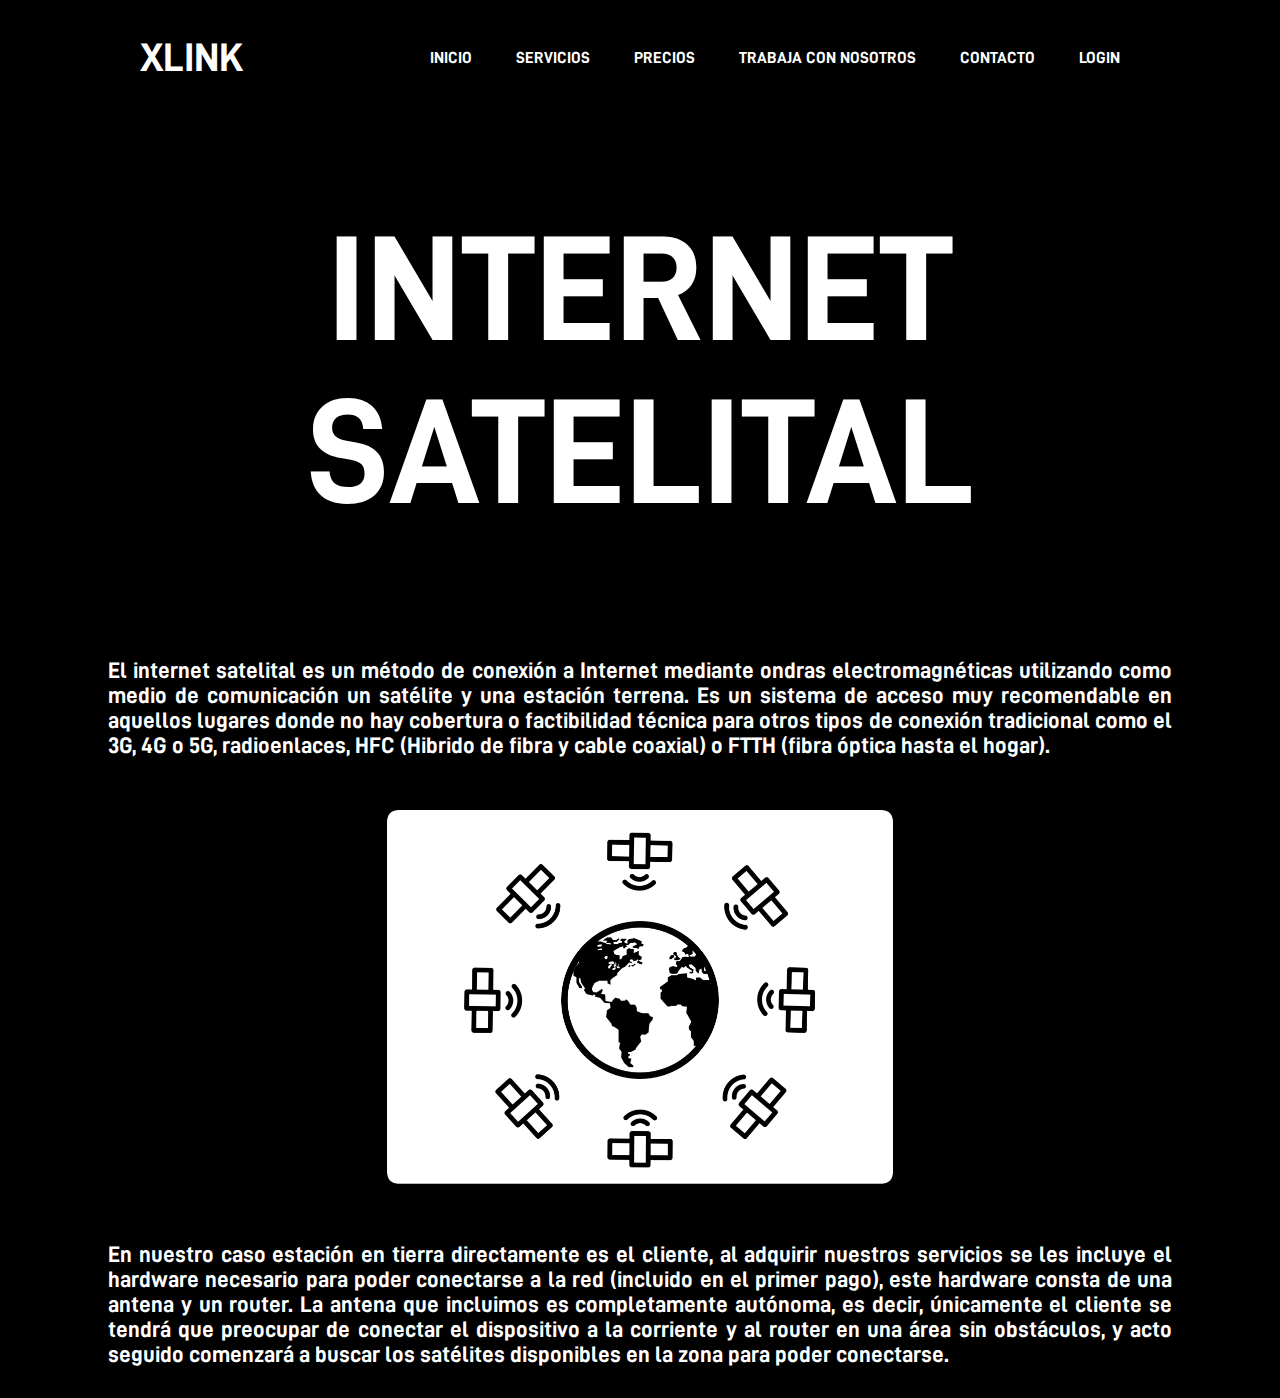
<file: servicios.html>
<!DOCTYPE html>
<html lang="es">
<head>
  <meta charset="utf-8">
  <title>XLINK</title>
  <meta name="viewport" content="width=device-width, initial-scale=1.0">
  <link rel="stylesheet" href="styles.css">
</head>

<body>
    <header>
		<div class="wrapper">
			<div class="logo"><a class="alogo" href="index.html">XLINK</a></div>
			
			<nav>
				<a class="atest" href="index.html">INICIO</a>
				<a class="atest" href="servicios.html">SERVICIOS</a>
				<a class="atest" href="precios.html">PRECIOS</a>
				<a class="atest" href="trabaja.html">TRABAJA CON NOSOTROS</a>
        <a class="atest"  href="contacto.html">CONTACTO</a>
        <a class="atest" href="login.html">LOGIN</a>
			</nav>
		</div>
	</header>




<div class="txt1">

    <h1>INTERNET SATELITAL</h1>
</div>


  <div class="divtextoserv">
    <p class="textoserv">El internet satelital es un método de conexión a Internet mediante ondras electromagnéticas utilizando como medio de comunicación un satélite y una estación terrena. Es un sistema de acceso muy recomendable en aquellos lugares donde no hay cobertura o factibilidad técnica para otros tipos de conexión tradicional como el 3G, 4G o 5G, radioenlaces, HFC (Hibrido de fibra y cable coaxial) o FTTH (fibra óptica hasta el hogar).</p>
  

    
  </div>
  <img src="img/satelites.png" alt="" class="imgsatelites">

  <div class="divtextoserv">
    <p class="textoserv">En nuestro caso estación en tierra directamente es el cliente, al adquirir nuestros servicios se les incluye el hardware necesario para poder conectarse a la red (incluido en el primer pago), este hardware consta de una antena y un router. La antena que incluimos es completamente autónoma, es decir, únicamente el cliente se tendrá que preocupar de conectar el dispositivo a la corriente y al router en una área sin obstáculos, y acto seguido comenzará a buscar los satélites disponibles en la zona para poder conectarse.</p>
  

    
  </div>
   
  




	




</body>
</html>
</file>
<file: styles.css>
@font-face {
    font-family: D-DIN;
    src: url(D-DIN-Bold.otf);
}
@font-face {
    font-family: D-DIN2;
    src: url(D-DIN.otf);
}

body{
    background-color: black;
    font-family: D-DIN;
    color: white;

	background-size:  100%;
    background-repeat:no-repeat;
	background-position: center ;


}
.container{
	margin: 0 auto;
}






.textotrabajo{
	font-size: 50px;
}





.TRABAJA{
	align-items: center;
	width: 70%;
	height: 70%;
	margin: 0 auto;
}

.reset {
	clear: both;
	height: 70%;
	width: 70%;
	margin: 0 auto;
  }

.txt2{
	height: 40%;
	width: 40%;
	border-color: solid	1px wheat;
}

header {
	width: 100%; /* Establecemos que el header abarque el 100% del documento */
	overflow:hidden; /* Eliminamos errores de float */
	margin-bottom:20px;
}

.wrapper {
	width:90%; /* Establecemos que el ancho sera del 90% */
	max-width:1000px; /* Aqui le decimos que el ancho máximo sera de 1000px */
	margin:auto; /* Centramos los elementos */
	overflow:hidden; /* Eliminamos errores de float */
}

header .logo {
	color:#f2f2f2;
	font-size:40px;
	line-height:100px;
	float:left;
	text-decoration: none;
}
.alogo{
	text-decoration: none;
	color: white;
}

header nav {
	float:right;
	line-height:100px;
}


/* FORMATO ENLACES */

.atest {
    text-decoration: none;
	color: white;
	padding:10px 20px;
	font-size:16px;
    background-image: linear-gradient(currentColor, currentColor);
    background-position: 0% 100%;
    background-repeat: no-repeat;
    background-size: 0% 1px;
    transition: background-size .60s;
}
.atest:hover, a:focus {
    background-size: 100% 1px;
}


table,tr,th,td{


border: white 3px solid;
border-collapse: collapse;
margin: 0 auto;
}



.p{
	float: right;
	font-family: D-DIN2;
	color: rgb(255, 255, 255);
	margin: 10%;
	pad: 10%;
}







	h1{
		font-size: 150px;
	 
	}


	.txt1{
		text-align: center;
		margin: 20px 20px;
	}

	.contactoform{
		position: absolute;
		width: 300px;
		height: 300px;
		overflow:auto;
		background-color: green;
		align-items: center;
	}

	

	/* login */

	#contenedor {
		display: flex;
		align-items: center;
		justify-content: center;
		
		margin: 0;
		padding: 0;
		min-width: 100vw;
		min-height: 70vh;
		width: 100%;
		height: 100%;
	}
	
	#central {
		max-width: 500px;
		width: 100%;
	}
	
	.titulo {
		font-size: 250%;
		color:#000000;
		text-align: center;
		margin-bottom: 20px;
	}
	
	#login {
		width: 100%;
		padding: 50px 30px;
		background-color: #d6d6d6;
		
		-webkit-box-shadow: 0px 0px 5px 5px rgba(0,0,0,0.15);
		-moz-box-shadow: 0px 0px 5px 5px rgba(0,0,0,0.15);
		box-shadow: 0px 0px 5px 5px rgba(0,0,0,0.15);
		
		border-radius: 3px 3px 3px 3px;
		-moz-border-radius: 3px 3px 3px 3px;
		-webkit-border-radius: 3px 3px 3px 3px;
		
		box-sizing: border-box;
	}

	#login input {
		font-size: 110%;
		color: #000000;
		
		display: block;
		width: 100%;
		height: 50px;
		
		margin-bottom: 10px;
		padding: 5px 5px 5px 10px;
		
		box-sizing: border-box;
		
		border: none;
		border-radius: 3px 3px 3px 3px;
		-moz-border-radius: 3px 3px 3px 3px;
		-webkit-border-radius: 3px 3px 3px 3px;
	}
	
	#login input::placeholder {
		
		color: #000000;
	}
	
	#login button {
		
		font-size: 110%;
		color:#000000;
		width: 100%;
		height: 40px;
		border: none;
		
		border-radius: 3px 3px 3px 3px;
		-moz-border-radius: 3px 3px 3px 3px;
		-webkit-border-radius: 3px 3px 3px 3px;
		
		background-color: #ffffff;
		
		margin-top: 10px;
	}
	
	#login button:hover {
		background-color: #ff7300;
		color:#ffffff;
	}
	
	.pie-form {
		font-size: 90%;
		text-align: center;    
		margin-top: 15px;
	}
	
	.pie-form a {
		display: block;
		text-decoration: none;
		color: #000000;
		margin-bottom: 3px;
	}
	
	.pie-form a:hover {
		color: #ff7300;
	}
	
	.inferior {
		margin-top: 10px;
		font-size: 90%;
		text-align: center;
	}
	
	.inferior a {
		display: block;
		text-decoration: none;
		color: #ffffff;
		margin-bottom: 3px;
	}
	
	.inferior a:hover {
		color: #ff7300;
	}








	/* IMAGENES */

	
	.logoimg{
	
		display: block;
		width: 40%;
		margin-left: auto;
		margin-right: auto;
		
		}


	.imgsatelites{
		margin-top: 30px;
		margin-bottom: 30px;
		width: 40%;
		height: 40%;
		margin-left: auto;
		margin-right: auto;
		display: block;

	}

	iframe{
		width: 100%;
		height:100vh;
	}











	.textoserv{
		margin-left: 100px;
		margin-right: 100px;
		font-size: 0.6cm;
	}





.divtextoserv{
	justify-content:center;
	display:table-cell;
	text-align: justify;
	
	
}
</file>
